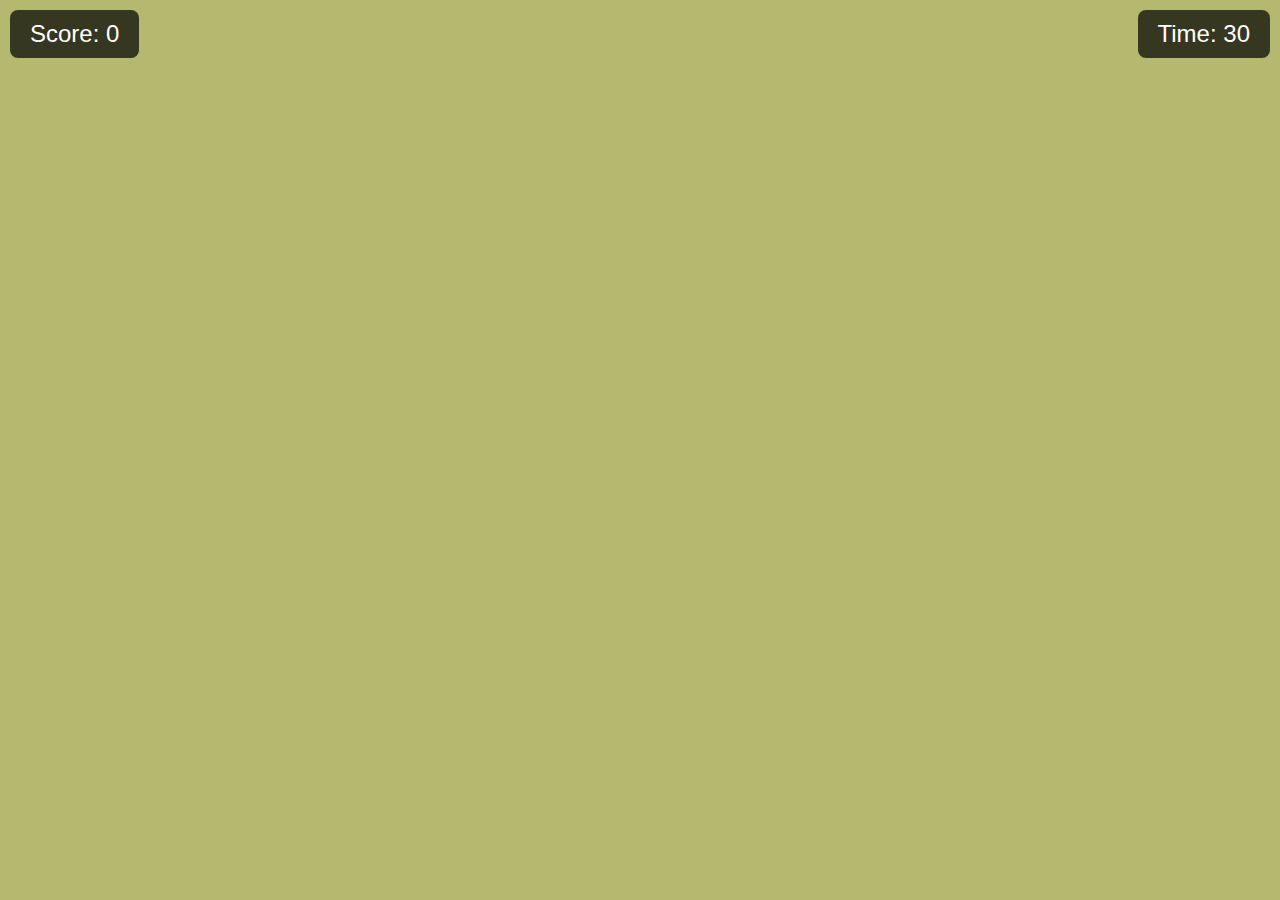
<file: index.html>
<!DOCTYPE html>
<html lang="en">

<head>
  <meta http-equiv="Content-Type" content="text/html; charset=UTF-8">
  <meta name="viewport" content="width=device-width, initial-scale=1.0">
  <title>Fun Game</title>
  <link rel="icon" href="image/Fun.png">
  <link rel="stylesheet" href="style/style.css">
</head>

<body>
  <div id="gameArea">
    <div id="scoreBoard">Score: 0</div>
    <div id="timer">Time: 30</div>
    <div id="gameOverMessage">
      <p class="message">Game Over!</p>
      <p class="message">Your Score: <span id="finalScore">0</span></p>
      <button id="restartButton">Play Again</button>
    </div>
  </div>


</body>
<script src="style/style.js"></script>

</html>
</file>
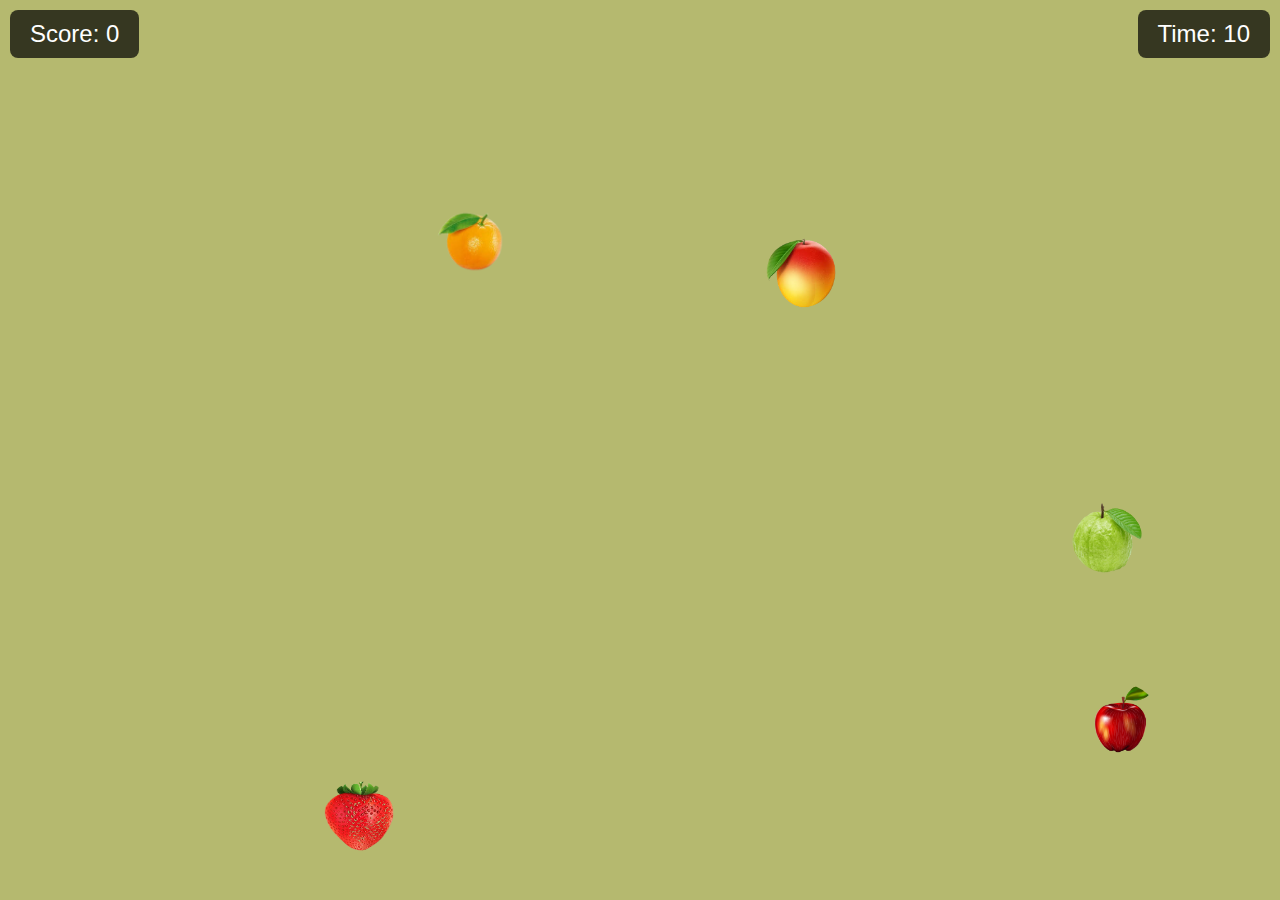
<file: Fun Click Game.html>
<!DOCTYPE html>
<html lang="en">

<head>
  <meta http-equiv="Content-Type" content="text/html; charset=UTF-8">
  <meta name="viewport" content="width=device-width, initial-scale=1.0">
  <title>Fun Game</title>
  <link rel="icon" href="image/Fun.png">
  <style>
    body {
      margin: 0;
      overflow: hidden;
      font-family: Arial, sans-serif;
    }

    #gameArea {
      position: relative;
      width: 100vw;
      height: 100vh;
      background-color: #b5b96f;
      display: flex;
      align-items: center;
      justify-content: center;
    }

    #scoreBoard,
    #timer {
      position: absolute;
      top: 10px;
      font-size: 24px;
      background: rgba(0, 0, 0, 0.7);
      color: white;
      padding: 10px 20px;
      border-radius: 8px;
      z-index: 1000;
    }

    #scoreBoard {
      left: 10px;
    }

    #timer {
      right: 10px;
    }

    #gameOverMessage {
      position: absolute;
      top: 50%;
      left: 50%;
      transform: translate(-50%, -50%);
      color: white;
      background: rgba(0, 0, 0, 0.8);
      padding: 20px;
      border-radius: 10px;
      display: none;
      text-align: center;
    }

    #gameOverMessage p {
      margin: 10px 0;
    }

    .ms1 {
      font-size: 42px;
    }

    .ms2 {
      font-size: 25px;
    }

    #gameOverMessage button {
      font-size: 20px;
      border: none;
      color: black;
      background-color: #00ff00;
      border-radius: 10px;
      padding: 5px 15px;
      cursor: pointer;
      font-weight: bold;

      &:hover {
        background-color: #00cc00;
        transition: .5s;

      }
    }

    .target {
      position: absolute;
      width: 70px;
      height: 70px;
      cursor: pointer;
      border-radius: 50%;
    }

    .clickEffect {
      position: absolute;
      width: 100px;
      height: 100px;
      background: url('image/click_effect.png') no-repeat center center / cover;
      pointer-events: none;
      animation: fadeOut 0.8s forwards;
      border-radius: 50%;
    }

    @keyframes fadeOut {
      0% {
        opacity: 1;
        transform: scale(1);
      }

      100% {
        opacity: 0;
        transform: scale(1.5);
      }
    }
  </style>
</head>

<body>
  <div id="gameArea">
    <div id="scoreBoard">Score: 0</div>
    <div id="timer">Time: 60</div>
    <div id="gameOverMessage">
      <p class="message ms1">Game Over !</p>
      <p class="message ms2">Your Score: <span id="finalScore">0</span></p>
      <button id="restartButton">Play Again</button>
    </div>
  </div>

  <script>
    const gameArea = document.getElementById('gameArea');
    const scoreBoard = document.getElementById('scoreBoard');
    const timerDisplay = document.getElementById('timer');
    const gameOverMessage = document.getElementById('gameOverMessage');
    const restartButton = document.getElementById('restartButton');
    const finalScoreDisplay = document.getElementById('finalScore');
    let score = 0;
    let timer = 10;
    let gameInterval;

    const images = [
      'image/target1.png',
      'image/target2.png',
      'image/target3.png',
      'image/target4.png',
      'image/target5.png',
    ];

    function updateScore() {
      scoreBoard.textContent = `Score: ${score}`;
    }

    function updateTimer() {
      timerDisplay.textContent = `Time: ${timer}`;
    }

    function createTarget(imageSrc) {
      const target = document.createElement('img');
      target.src = imageSrc;
      target.classList.add('target');
      gameArea.appendChild(target);
      return target;
    }

    function moveTarget(target) {
      const x = Math.random() * (gameArea.clientWidth - target.clientWidth);
      const y = Math.random() * (gameArea.clientHeight - target.clientHeight);
      target.style.left = `${x}px`;
      target.style.top = `${y}px`;
    }

    function showImageAtClick(x, y) {
      const clickEffect = document.createElement('div');
      clickEffect.classList.add('clickEffect');
      clickEffect.style.left = `${x - 50}px`;
      clickEffect.style.top = `${y - 50}px`;
      gameArea.appendChild(clickEffect);

      setTimeout(() => clickEffect.remove(), 800);
    }

    function startGame() {
      score = 0;
      timer = 10;
      updateScore();
      updateTimer();
      gameOverMessage.style.display = 'none';

      images.forEach((imageSrc) => {
        const target = createTarget(imageSrc);
        moveTarget(target);

        target.addEventListener('click', (event) => {
          score++;
          updateScore();

          const clickSound = new Audio('image/click.mp3');
          clickSound.currentTime = 0;
          clickSound.play();

          showImageAtClick(event.clientX, event.clientY);
          moveTarget(target);
        });

        setInterval(() => moveTarget(target), 1000);
      });

      gameInterval = setInterval(() => {
        timer--;
        updateTimer();
        if (timer <= 0) {
          endGame();
        }
      }, 1000);
    }

    function endGame() {
      clearInterval(gameInterval);
      document.querySelectorAll('.target').forEach((target) => target.remove());
      finalScoreDisplay.textContent = score; // Update score dynamically
      gameOverMessage.style.display = 'block';
    }

    restartButton.addEventListener('click', () => {
      startGame();
    });

    startGame();

    // Disable context menu and shortcuts
    document.addEventListener('contextmenu', (event) => event.preventDefault());
    document.addEventListener('selectstart', (event) => event.preventDefault());
    document.addEventListener('dragstart', (event) => event.preventDefault());
    document.addEventListener('keydown', (event) => {
      if (
        (event.ctrlKey && ['u', 's', 'c'].includes(event.key.toLowerCase())) ||
        (event.ctrlKey && event.shiftKey && event.key.toLowerCase() === 'i')
      ) {
        event.preventDefault();
      }
    });
  </script>
</body>

</html>
</file>
<file: style/style.css>
body {
    margin: 0;
    overflow: hidden;
    font-family: Arial, sans-serif;
}

#gameArea {
    position: relative;
    width: 100vw;
    height: 100vh;
    background-color: #b5b96f;
    display: flex;
    align-items: center;
    justify-content: center;
}

#scoreBoard,
#timer {
    position: absolute;
    top: 10px;
    font-size: 24px;
    background: rgba(0, 0, 0, 0.7);
    color: white;
    padding: 10px 20px;
    border-radius: 8px;
    z-index: 1000;
}

#scoreBoard {
    left: 10px;
}

#timer {
    right: 10px;
}

#gameOverMessage {
    position: absolute;
    top: 50%;
    left: 50%;
    transform: translate(-50%, -50%);
    font-size: 36px;
    color: white;
    background: rgba(0, 0, 0, 0.8);
    padding: 20px;
    border-radius: 10px;
    display: none;
    text-align: center;
}

#gameOverMessage p {
    margin: 10px 0;
}

#gameOverMessage button {
    font-size: 20px;
    border: none;
    color: red;
    background-color: aqua;
    border-radius: 10px;
    padding: 5px 10px;
    cursor: pointer;
}

.target {
    position: absolute;
    width: 70px;
    height: 70px;
    cursor: pointer;
    border-radius: 50%;
    animation: smoothFall 5s linear infinite;
}

@keyframes smoothFall {
    0% {
        transform: translateY(-200px);
    }

    100% {
        transform: translateY(100vh);
    }
}

.clickEffect {
    position: absolute;
    width: 100px;
    height: 100px;
    background: url('/image/click_effect.png') no-repeat center center / cover;
    pointer-events: none;
    animation: fadeOut 0.8s forwards;
    border-radius: 50%;
}

@keyframes fadeOut {
    0% {
        opacity: 1;
        transform: scale(1);
    }

    100% {
        opacity: 0;
        transform: scale(1.5);
    }
}
</file>
